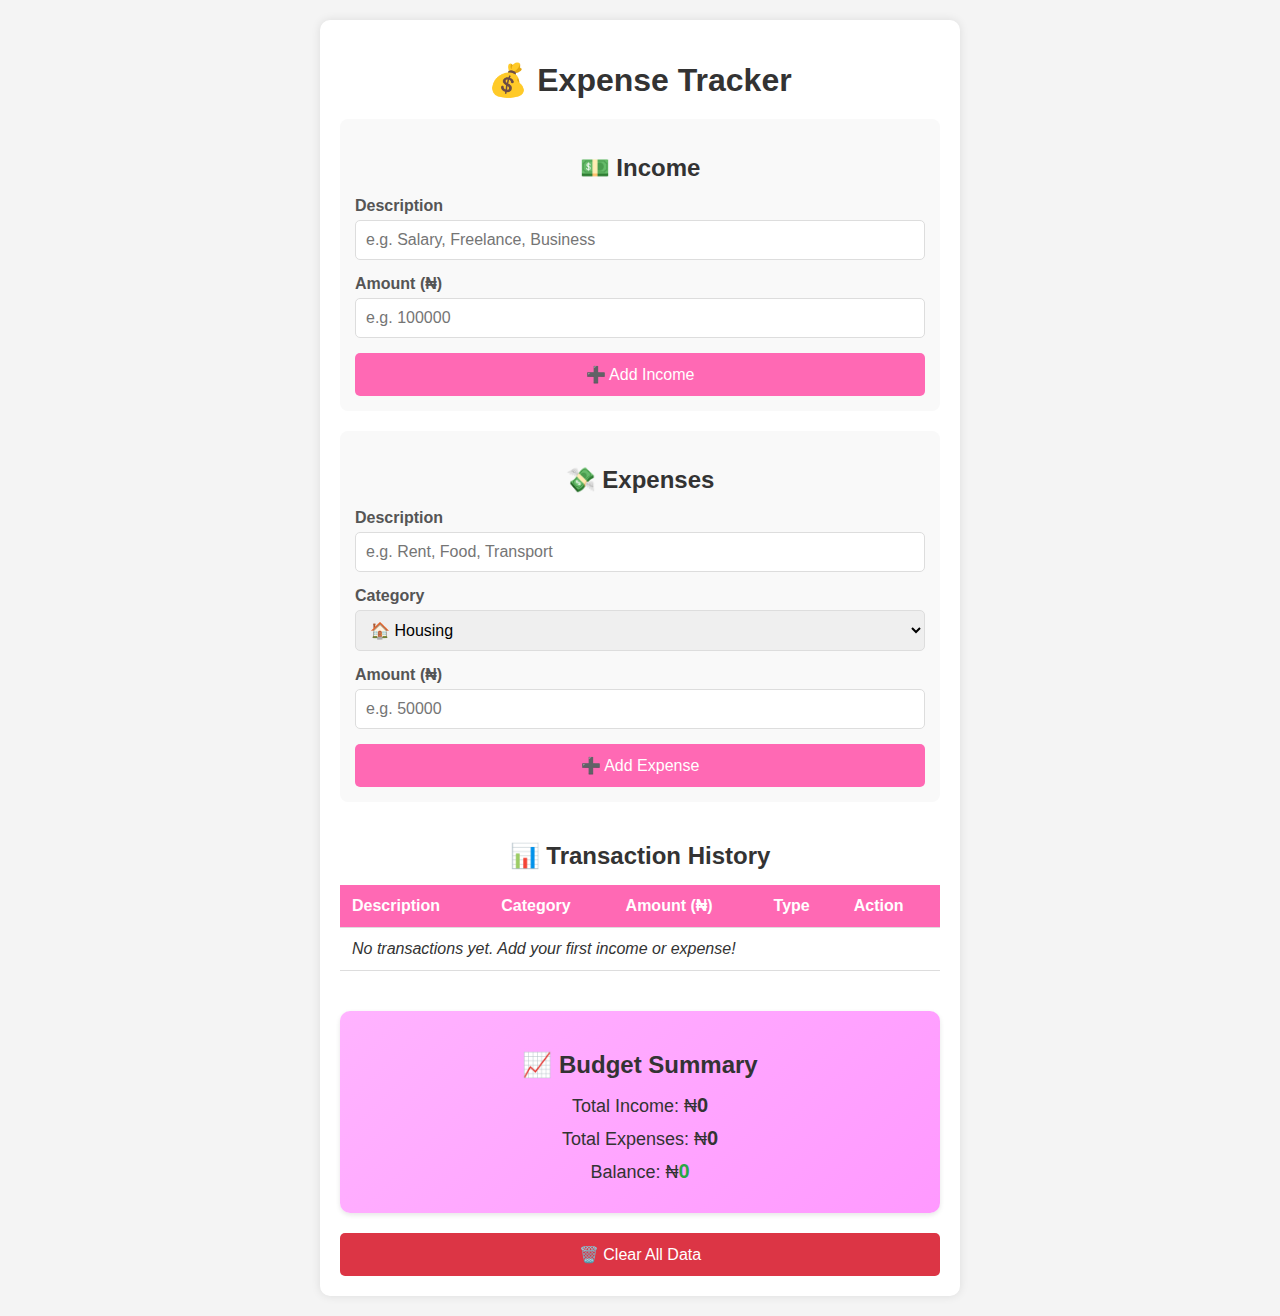
<file: expense-tracker/index.html>
<!DOCTYPE html>
<html lang="en">
  <head>
    <meta charset="UTF-8" />
    <meta name="viewport" content="width=device-width, initial-scale=1.0" />
    <link rel="stylesheet" href="style.css" />
    <title>Expense Tracker</title>
  </head>
  <body>
    <div class="container">
      <h1>💰 Expense Tracker</h1>

      <div class="section">
        <h2>💵 Income</h2>
        <div class="input-group">
          <label for="income-description">Description</label>
          <input
            type="text"
            id="income-description"
            placeholder="e.g. Salary, Freelance, Business"
          />
        </div>
        <div class="input-group">
          <label for="income-amount">Amount (₦)</label>
          <input
            type="number"
            id="income-amount"
            placeholder="e.g. 100000"
            min="0"
            step="0.01"
          />
        </div>
        <div class="button-group">
          <button onclick="addIncome()">➕ Add Income</button>
        </div>
      </div>

      <div class="section">
        <h2>💸 Expenses</h2>
        <div class="input-group">
          <label for="expense-description">Description</label>
          <input
            type="text"
            id="expense-description"
            placeholder="e.g. Rent, Food, Transport"
          />
        </div>
        <div class="input-group">
          <label for="expense-category">Category</label>
          <select id="expense-category">
            <option value="Housing">🏠 Housing</option>
            <option value="Food">🍽️ Food</option>
            <option value="Transportation">🚗 Transportation</option>
            <option value="Entertainment">🎬 Entertainment</option>
            <option value="Healthcare">🏥 Healthcare</option>
            <option value="Education">📚 Education</option>
            <option value="Shopping">🛍️ Shopping</option>
            <option value="Others">📋 Others</option>
          </select>
        </div>
        <div class="input-group">
          <label for="expense-amount">Amount (₦)</label>
          <input
            type="number"
            id="expense-amount"
            placeholder="e.g. 50000"
            min="0"
            step="0.01"
          />
        </div>
        <div class="button-group">
          <button onclick="addExpense()">➕ Add Expense</button>
        </div>
      </div>

      <div class="table-container">
        <h2>📊 Transaction History</h2>
        <table>
          <thead>
            <tr>
              <th>Description</th>
              <th>Category</th>
              <th>Amount (₦)</th>
              <th>Type</th>
              <th>Action</th>
            </tr>
          </thead>
          <tbody id="transaction-history">
            <tr class="empty-state">
              <td colspan="5">
                No transactions yet. Add your first income or expense!
              </td>
            </tr>
          </tbody>
        </table>
      </div>

      <div class="summary">
        <h2>📈 Budget Summary</h2>
        <p>Total Income: ₦<span id="total-income">0</span></p>
        <p>Total Expenses: ₦<span id="total-expenses">0</span></p>
        <p>Balance: ₦<span id="balance" class="positive">0</span></p>
      </div>

      <div class="clear-button-group">
        <button onclick="clearAll()">🗑️ Clear All Data</button>
      </div>
    </div>
    <script src="main.js"></script>
  </body>
</html>
</file>
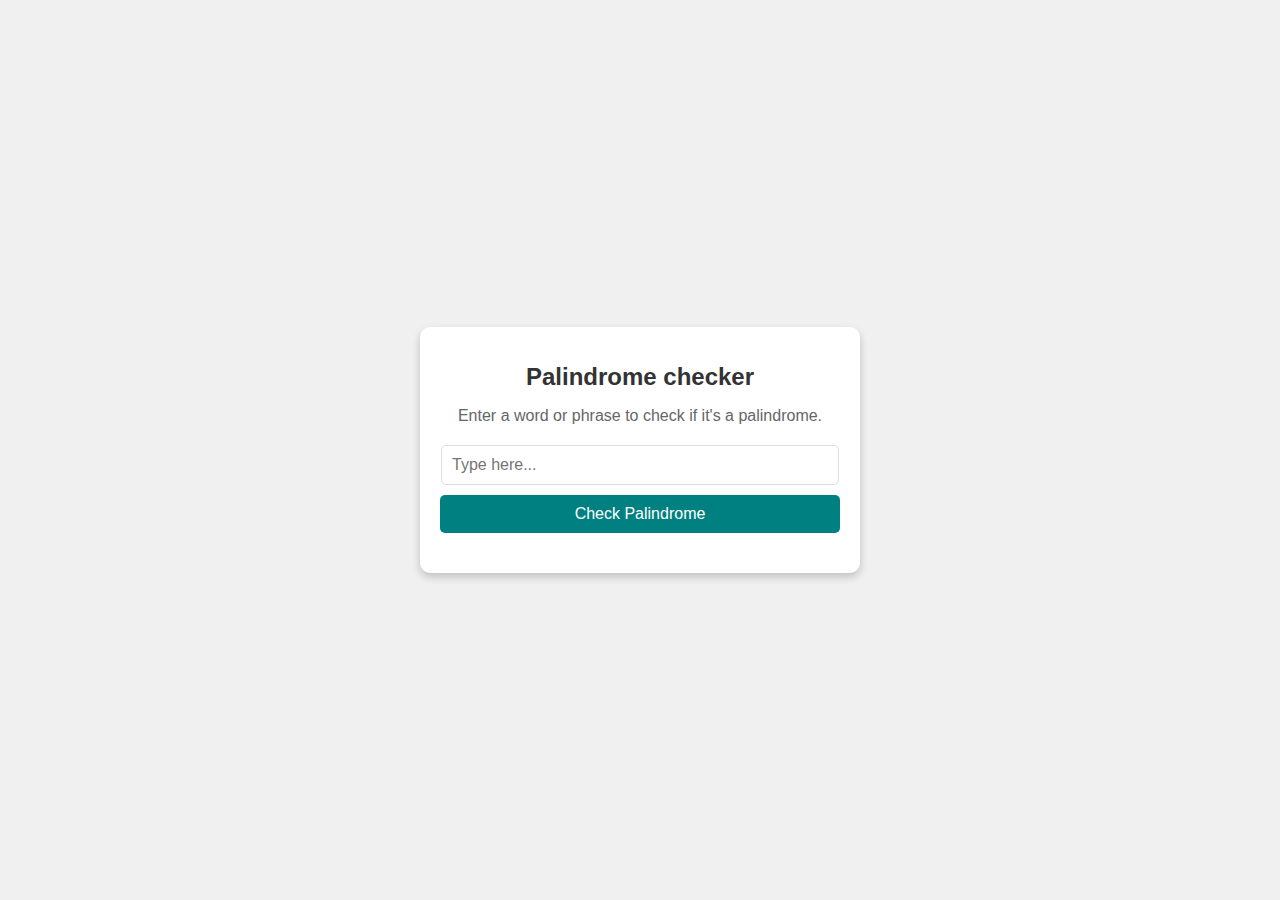
<file: palindrome-checker/index.html>
<!DOCTYPE html>
<html lang="en">
  <head>
    <meta charset="UTF-8" />
    <meta name="viewport" content="width=device-width, initial-scale=1.0" />
    <link rel="stylesheet" href="style.css" />
    <title>Palindrome Checker</title>
  </head>
  <body>
    <div class="container">
      <h1>Palindrome checker</h1>
      <p>Enter a word or phrase to check if it's a palindrome.</p>
      <input type="text" id="input" placeholder="Type here..." />
      <button id="check">Check Palindrome</button>
      <div id="result"></div>
    </div>
    <script src="main.js"></script>
  </body>
</html>
</file>
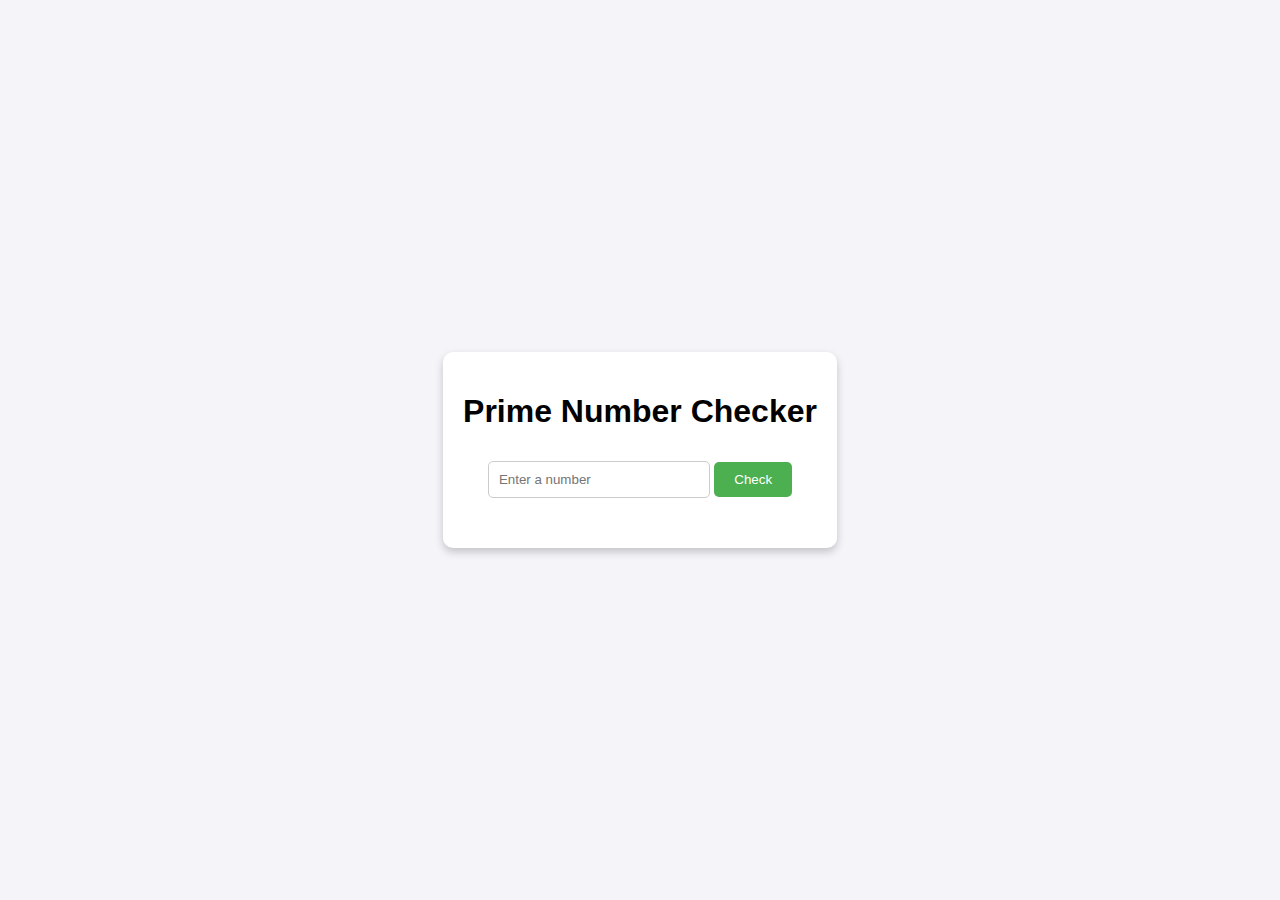
<file: prime-number-checker/index.html>
<!DOCTYPE html>
<html>
  <head>
    <meta charset="UTF-8" />
    <meta name="viewport" content="width=device-width, initial-scale=1.0" />
    <link href="style.css" rel="stylesheet" />
    <title>Prime Number Checker</title>
  </head>
  <body>
    <div class="container">
      <h1>Prime Number Checker</h1>
      <input type="number" id="input" placeholder="Enter a number" />
      <button onclick="cPrime()">Check</button>
      <p id="result"></p>
    </div>
    <script src="main.js"></script>
  </body>
</html>
</file>
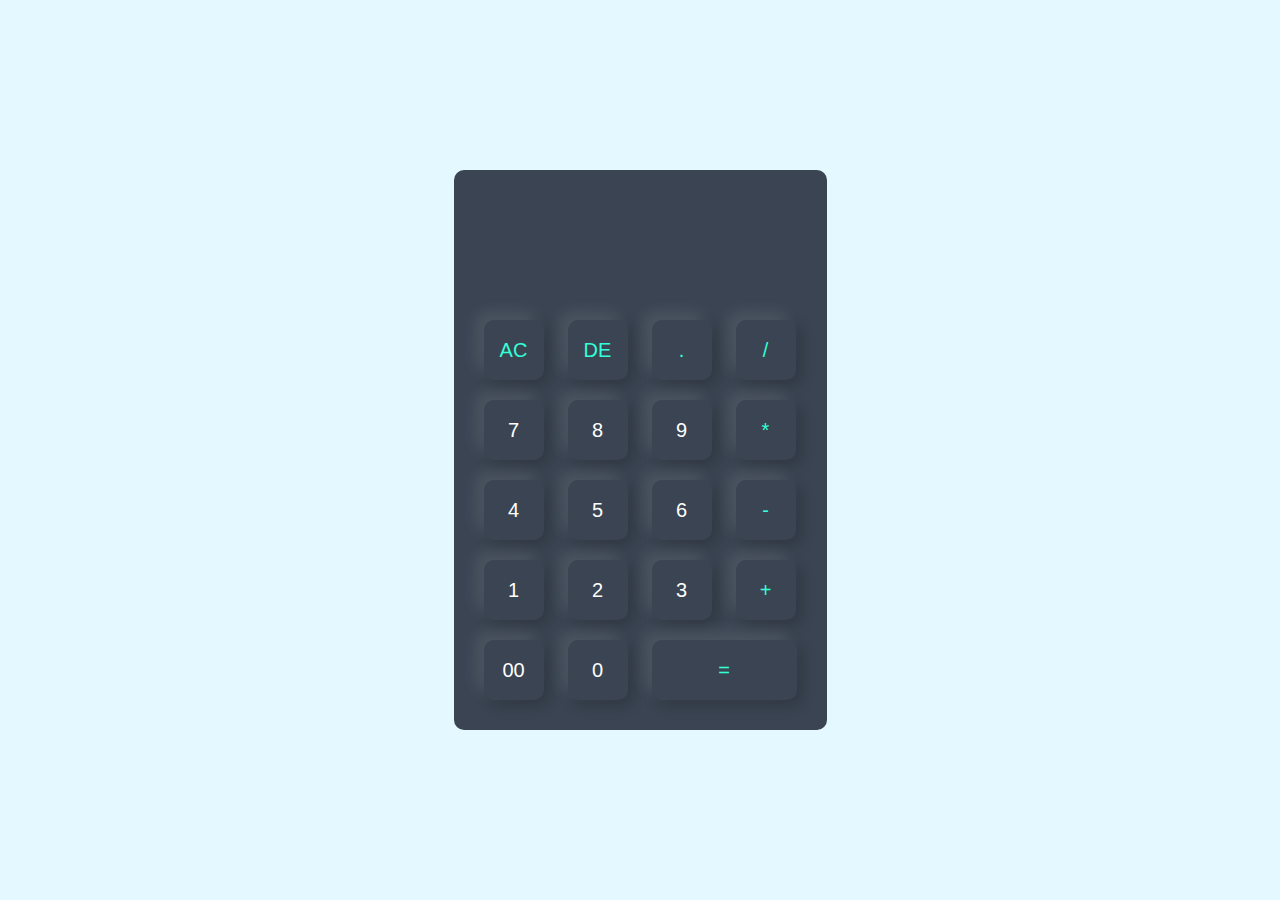
<file: simple-calculater/index.html>
<!DOCTYPE html>
<html lang="en">
  <head>
    <meta charset="UTF-8" />
    <meta name="viewport" content="width=device-width, initial-scale=1.0" />
    <link rel="stylesheet" href="style.css" />
    <title>Simple Calculer</title>
  </head>
  <body>
    <div class="container">
      <div class="calculator">
        <form>
          <div class="display">
            <input type="text" name="display" readonly />
          </div>
          <div>
            <input
              type="button"
              value="AC"
              onclick="display.value = '' "
              class="operator"
            />
            <input
              class="operator"
              type="button"
              value="DE"
              onclick="display.value = display.value.slice(0, -1)"
            />
            <input
              type="button"
              value="."
              onclick="display.value += '.' "
              class="operator"
            />
            <input
              type="button"
              value="/"
              onclick="display.value += '/' "
              class="operator"
            />
          </div>
          <div>
            <input type="button" value="7" onclick="display.value += '7' " />
            <input type="button" value="8" onclick="display.value += '8' " />
            <input type="button" value="9" onclick="display.value += '9' " />
            <input
              type="button"
              value="*"
              onclick="display.value += '*' "
              class="operator"
            />
          </div>
          <div>
            <input type="button" value="4" onclick="display.value += '4' " />
            <input type="button" value="5" onclick="display.value += '5' " />
            <input type="button" value="6" onclick="display.value += '6' " />
            <input
              type="button"
              value="-"
              onclick="display.value += '-' "
              class="operator"
            />
          </div>
          <div>
            <input type="button" value="1" onclick="display.value += '1' " />
            <input type="button" value="2" onclick="display.value += '2' " />
            <input type="button" value="3" onclick="display.value += '3' " />
            <input
              type="button"
              value="+"
              onclick="display.value += '+' "
              class="operator"
            />
          </div>
          <div>
            <input type="button" value="00" onclick="display.value += '00' " />
            <input type="button" value="0" onclick="display.value += '0' " />
            <input
              type="button"
              value="="
              class="equal operator"
              onclick="display.value = eval(display.value) "
            />
          </div>
        </form>
      </div>
    </div>
  </body>
</html>
</file>
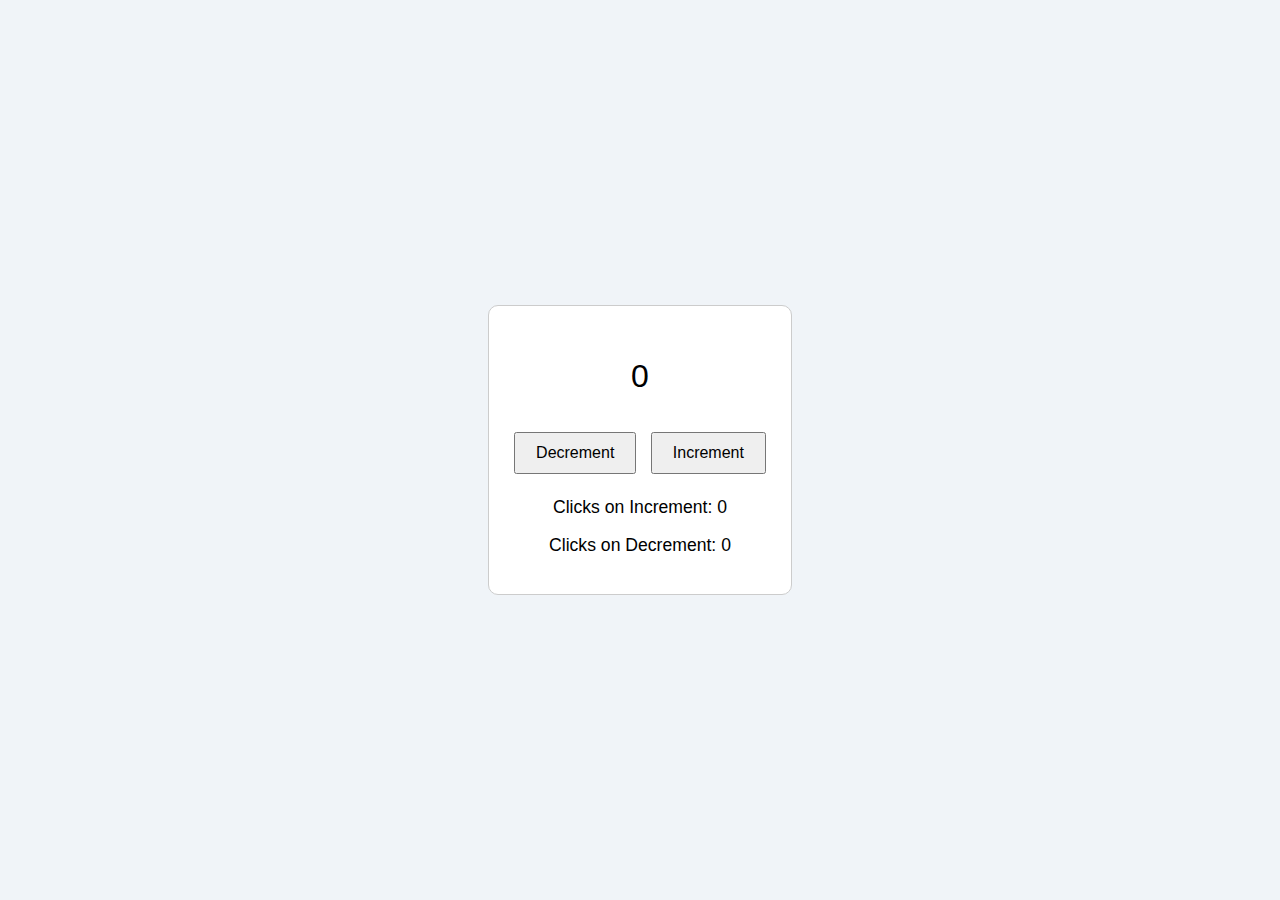
<file: simple-counter-app/index.html>
<html>
  <head>
    <link rel="stylesheet" href="style.css" />
  </head>
  <body>
    <div class="container">
      <div class="counter">
        <p id="count">0</p>
      </div>
      <div>
        <button onclick="dec()">Decrement</button>
        <button onclick="inc()">Increment</button>
      </div>
      <div class="clicks">
        <p>Clicks on Increment: <span id="incCount">0</span></p>
        <p>Clicks on Decrement: <span id="decCount">0</span></p>
      </div>
    </div>
    <script src="main.js"></script>
  </body>
</html>
</file>
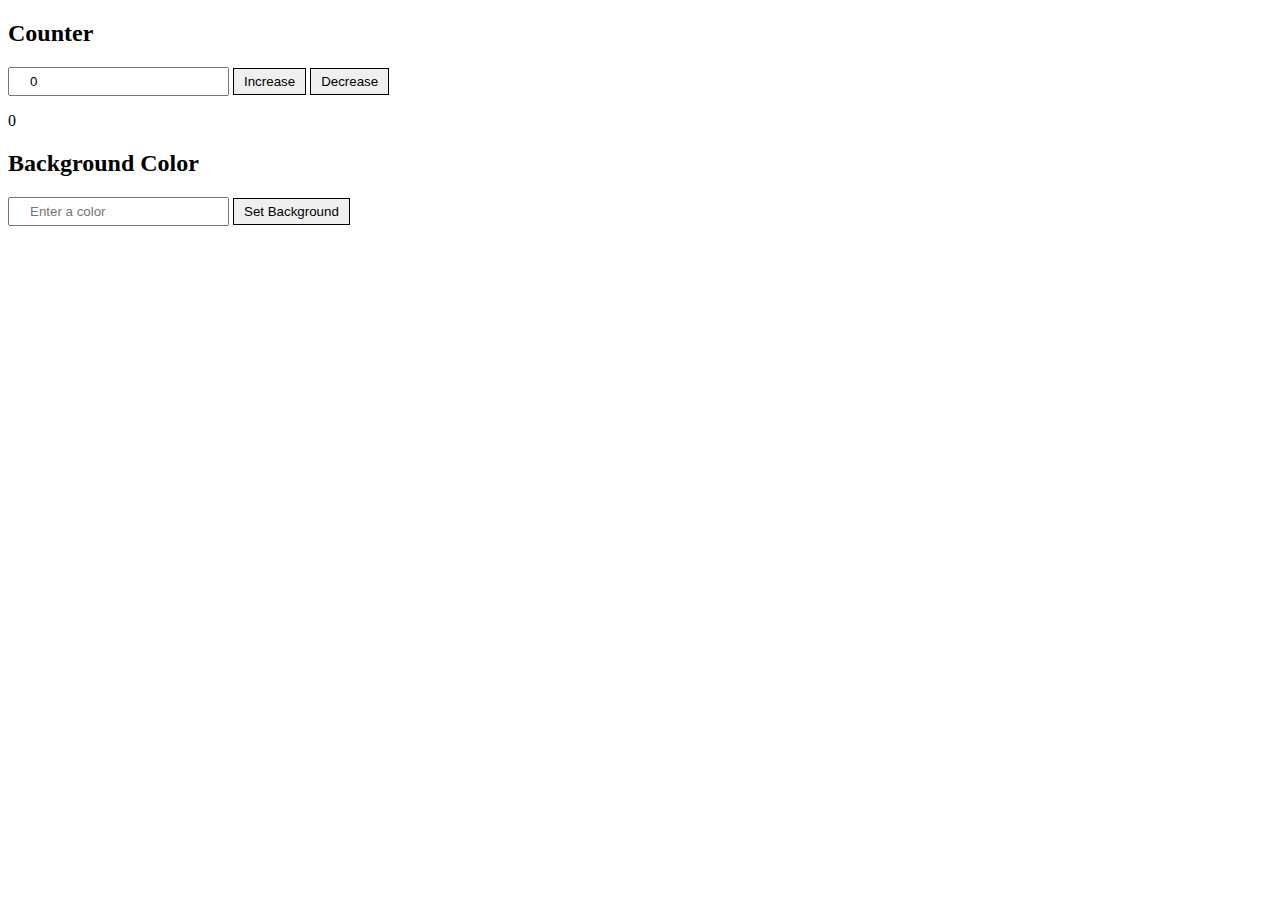
<file: core-concept/events/events.html>
<!DOCTYPE html>
<html lang="en">
  <head>
    <meta charset="UTF-8" />
    <meta name="viewport" content="width=device-width, initial-scale=1.0" />
    <title>Events</title>
    <style>
      button {
        border: 1px solid black;
        padding: 5px 10px;
      }
      input {
        padding: 5px 20px;
      }
    </style>
  </head>
  <body>
    <h2>Counter</h2>
    <input type="number" id="numInput" value="0" />
    <button id="incBtn">Increase</button>
    <button id="decBtn">Decrease</button>
    <p id="counter">0</p>

    <h2>Background Color</h2>
    <input type="text" id="colorInput" placeholder="Enter a color" />
    <button id="colorBtn">Set Background</button>
    <script>
      const numInput = document.querySelector("#numInput");
      const incBtn = document.querySelector("#incBtn");
      const decBtn = document.querySelector("#decBtn");
      const counter = document.querySelector("#counter");

      const colorInput = document.querySelector("#colorInput");
      const colorBtn = document.querySelector("#colorBtn");

      let count = 0;

      incBtn.addEventListener("click", () => {
        count = count + 1;
        counter.textContent = count;
      });

      decBtn.addEventListener("click", function () {
        count = count - 1;
        counter.textContent = count;
      });

      colorBtn.addEventListener("click", () => {
        document.body.style.background = colorInput.value;
      });

      numInput.addEventListener("keydown", (e) => {
        counter.textContent = e.key;
      });
    </script>
  </body>
</html>

<!-- ? Syntax  -->
<!-- ?  element.addEventListener("eventName", function) -->
<!-- element → the thing on the page (like a button or input)
"eventName" → the action we’re waiting for ("click", "keydown", etc.)
function → what we want to do when it happens -->

<!-- ? Example: A button click -->
<!-- html
<button?>Click Me</button?
<p id="output"></p> -->

<!-- JS
const button = document.getElementById("myBtn");
const output = document.getElementById("output");

button.addEventListener("click", function () {
  output.textContent = "Button was clicked!";
}); -->

<!--
* What happens here?
* The browser listens for a "click" on myBtn.
* When the click happens → it runs the function and changes the text.
-->

<!-- ? Common Events You’ll See a Lot -->

<!--
"click" → when user clicks

"mouseover" → when mouse goes over

"mouseout" → when mouse leaves

"keydown" → when pressing a key

"keyup" → when releasing a key

"input" → when typing inside an input box

"submit" → when submitting a form

"load" → when page fully loads
-->
</file>
<file: expense-tracker/style.css>
body {
  font-family: Arial, sans-serif;
  background-color: #f4f4f4;
  margin: 0;
  padding: 0;
  display: flex;
  justify-content: center;
  align-items: center;
  min-height: 100vh;
  padding: 20px;
  box-sizing: border-box;
}

.container {
  background-color: white;
  padding: 20px;
  border-radius: 10px;
  box-shadow: 0 0 10px rgba(0, 0, 0, 0.1);
  max-width: 600px;
  width: 100%;
}

h1,
h2 {
  color: #333;
  text-align: center;
}

h1 {
  margin-bottom: 20px;
}

h2 {
  margin-bottom: 15px;
}

.section {
  margin-bottom: 20px;
  padding: 15px;
  background-color: #f9f9f9;
  border-radius: 8px;
}

.input-group {
  margin-bottom: 15px;
}

.input-group label {
  display: block;
  margin-bottom: 5px;
  color: #555;
  font-weight: bold;
}

.input-group input,
.input-group select {
  width: 100%;
  padding: 10px;
  border: 1px solid #ddd;
  border-radius: 5px;
  box-sizing: border-box;
  font-size: 16px;
}

.input-group input:focus,
.input-group select:focus {
  outline: none;
  border-color: #ff69b4;
  box-shadow: 0 0 5px rgba(255, 105, 180, 0.3);
}

.button-group button,
.clear-button-group button {
  background-color: #ff69b4;
  color: white;
  border: none;
  padding: 12px 20px;
  border-radius: 5px;
  cursor: pointer;
  font-size: 16px;
  width: 100%;
  transition: background-color 0.3s;
}

.button-group button:hover,
.clear-button-group button:hover {
  background-color: #ff1493;
}

.table-container {
  margin-top: 20px;
  overflow-x: auto;
}

table {
  width: 100%;
  border-collapse: collapse;
  margin-bottom: 20px;
  background-color: white;
}

th,
td {
  text-align: left;
  padding: 12px;
  border-bottom: 1px solid #ddd;
}

th {
  background-color: #ff69b4;
  color: white;
  font-weight: bold;
}

td {
  color: #333;
}

tr:hover {
  background-color: #f5f5f5;
}

td button {
  background-color: #ff1493;
  color: white;
  border: none;
  padding: 6px 12px;
  border-radius: 3px;
  cursor: pointer;
  font-size: 14px;
  transition: background-color 0.3s;
}

td button:hover {
  background-color: #c71585;
}

.summary {
  background: linear-gradient(135deg, #ffb3ff, #ff99ff);
  padding: 20px;
  border-radius: 10px;
  text-align: center;
  color: #333;
  margin-top: 20px;
  box-shadow: 0 2px 5px rgba(0, 0, 0, 0.1);
}

.summary p {
  margin: 10px 0;
  font-size: 18px;
}

.summary span {
  font-weight: bold;
  font-size: 20px;
}

.clear-button-group {
  margin-top: 20px;
}

.clear-button-group button {
  background-color: #dc3545;
}

.clear-button-group button:hover {
  background-color: #c82333;
}

.positive {
  color: #28a745 !important;
}

.negative {
  color: #dc3545 !important;
}

.empty-state {
  text-align: center;
  color: #666;
  font-style: italic;
  padding: 20px;
}

.income-type {
  color: #28a745;
  font-weight: bold;
}

.expense-type {
  color: #dc3545;
  font-weight: bold;
}
</file>
<file: palindrome-checker/style.css>
body {
  font-family: Arial, sans-serif;
  display: flex;
  justify-content: center;
  align-items: center;
  height: 100vh;
  background-color: #f0f0f0;
  margin: 0;
}
.container {
  background-color: #ffffff;
  padding: 20px;
  border-radius: 10px;
  text-align: center;
  box-shadow: 0 4px 8px rgba(0, 0, 0, 0.2);
  width: 90%;
  max-width: 400px;
}

h1 {
  font-size: 1.5em;
  color: #333;
}
p {
  font-size: 1em;
  color: #666;
  margin-bottom: 20px;
}
input {
  width: 94%;
  padding: 10px;
  font-size: 1em;
  border: 1px solid #ddd;
  border-radius: 5px;
  margin-bottom: 10px;
}

button {
  width: 100%;
  padding: 10px;
  font-size: 1em;
  background-color: teal;
  color: #fff;
  border: none;
  border-radius: 5px;
  cursor: pointer;
  transition: 0.2s;
}
button:hover {
  background-color: #006666;
}

#result {
  margin-top: 20px;
  font-size: 1.1em;
}
</file>
<file: prime-number-checker/style.css>
body {
  font-family: sans-serif;
  display: flex;
  justify-content: center;
  align-items: center;
  height: 100vh;
  margin: 0;
  background-color: #f4f4f9;
}

.container {
  text-align: center;
  background: white;
  padding: 20px;
  border-radius: 10px;
  box-shadow: 0 4px 8px rgba(0, 0, 0, 0.2);
}

input {
  padding: 10px;
  width: 200px;
  margin: 10px 0;
  border: 1px solid #ccc;
  border-radius: 5px;
}

button {
  padding: 10px 20px;
  background-color: #4caf50;
  color: white;
  border: none;
  border-radius: 5px;
  cursor: pointer;
}

/* button:hover {
  background-color: #45a049;
} */

button:active {
  background-color: #45a049;
}

#result {
  margin-top: 20px;
  font: 18px;
}
</file>
<file: simple-calculater/style.css>
* {
  margin: 0;
  padding: 0;
  box-sizing: border-box;
}

.container {
  width: 100%;
  height: 100vh;
  background: #e3f9ff;
  display: flex;
  align-items: center;
  justify-content: center;
}

.calculator {
  background: #3a4452;
  padding: 20px;
  border-radius: 10px;
}

.calculator form input {
  border: 0;
  outline: 0;
  width: 60px;
  height: 60px;
  border-radius: 10px;
  background: transparent;
  font-size: 20px;
  color: #fff;
  cursor: pointer;
  margin: 10px;
  box-shadow: -8px -8px 15px rgba(255, 255, 255, 0.1),
    5px 5px 15px rgba(0, 0, 0, 0.2);
}

form .display {
  display: flex;
  justify-content: flex-end;
  margin: 20px 0;
}

form .display input {
  flex: 1;
  text-align: right;
  box-shadow: none;
  font-size: 45px;
}

form input.equal {
  width: 145px;
}

form input.operator {
  color: #33ffd8;
}
</file>
<file: simple-counter-app/style.css>
body {
  font-family: Arial, sans-serif;
  display: flex;
  justify-content: center;
  align-items: center;
  height: 100vh;
  margin: 0;
  background-color: #f0f4f8;
}

.container {
  text-align: center;
  padding: 20px;
  border: 1px solid #ccc;
  border-radius: 10px;
  background-color: #fff;
}

.counter {
  font-size: 2em;
  margin-bottom: 20px;
}

button {
  padding: 10px 20px;
  font-size: 1em;
  margin: 5px;
  cursor: pointer;
}

.clicks {
  font-size: 1.1em;
  margin-top: 10px;
}
</file>
